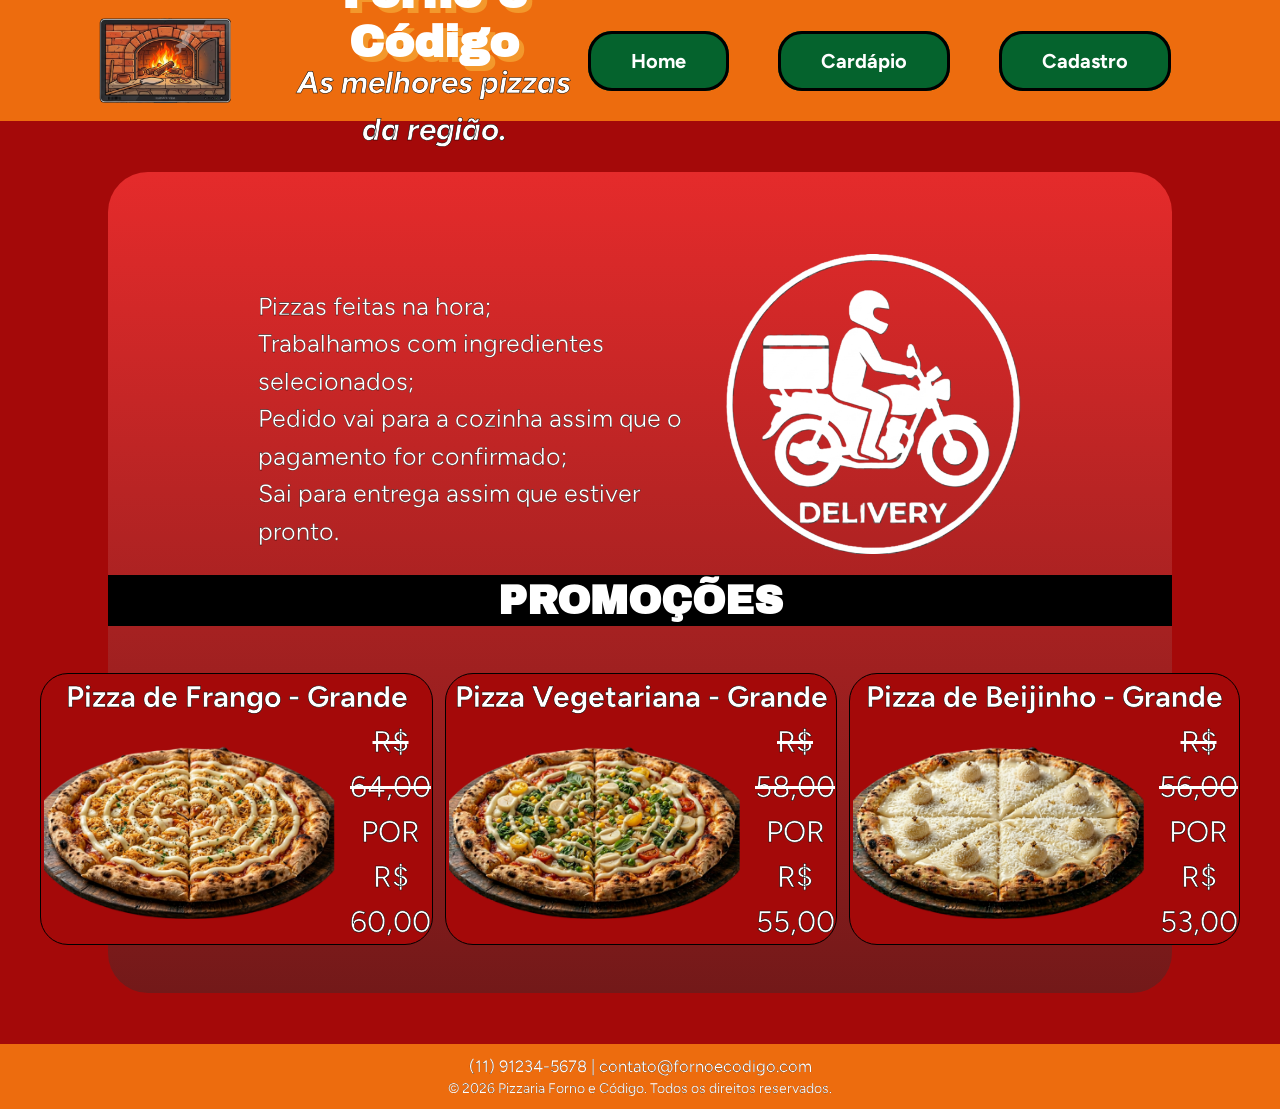
<file: index.html>
<html lang="pt-br">

<head>
    <meta charset="UTF-8">
    <meta name="viewport" content="width=device-width, initial-scale=1.0">
    <title>Pizzaria Forno e Código</title>
    <link rel="icon" type="image/x-icon" href="images/pizza-icon.png">
    <link rel="stylesheet" href="css/style.css">
</head>

<body>
    <header>
        <img src="images/logo.png">
        <div>
            <h1>Forno e Código</h1>
            <h2>As melhores pizzas da região.</h2>
        </div>
        <nav>
            <ul>
                <li><a href="index.html">Home</a></li>
                <li><a href="html/cardapio.html">Cardápio</a></li>
                <li><a href="html/cadastro.html">Cadastro</a></li>
            </ul>
        </nav>
    </header>

    <main>
        <section class="group">
            <ul>
                <li>Pizzas feitas na hora;</li>
                <li>Trabalhamos com ingredientes <br> selecionados;</li>
                <li>Pedido vai para a cozinha assim que o <br> pagamento for confirmado;</li>
                <li>Sai para entrega assim que estiver pronto.</li>
            </ul>
            <img src="images/delivery.png">
        </section>

        <section>
            <h3>PROMOÇÕES</h3>
            <div class="flex">
                <div class="promo-pizza">
                    <h4>Pizza de Frango - Grande</h4>
                    <div class="pizza">
                        <img src="images/home-pizza-frango.png">
                        <div>
                            <p class="tachado">R$ 64,00</p>
                            <p>POR R$ 60,00</p>
                        </div>
                    </div>
                </div>

                <div class="promo-pizza">
                    <h4>Pizza Vegetariana - Grande</h4>
                    <div class="pizza">
                        <img src="images/home-pizza-vegetariana.png">
                        <div>
                            <p class="tachado">R$ 58,00</p>
                            <p>POR R$ 55,00</p>
                        </div>
                    </div>
                </div>

                <div class="promo-pizza">
                    <h4>Pizza de Beijinho - Grande</h4>
                    <div class="pizza">
                        <img src="images/home-pizza-beijinho.png">
                        <div>
                            <p class="tachado">R$ 56,00</p>
                            <p>POR R$ 53,00</p>
                        </div>
                    </div>
                </div>

            </div>
        </section>
    </main>

    <footer>
        <div>
            <span>(11) 91234-5678 | contato@fornoecodigo.com</span>
        </div>
        <p>&copy; 2026 Pizzaria Forno e Código. Todos os direitos reservados.</p>
    </footer>
</body>

</html>
</file>
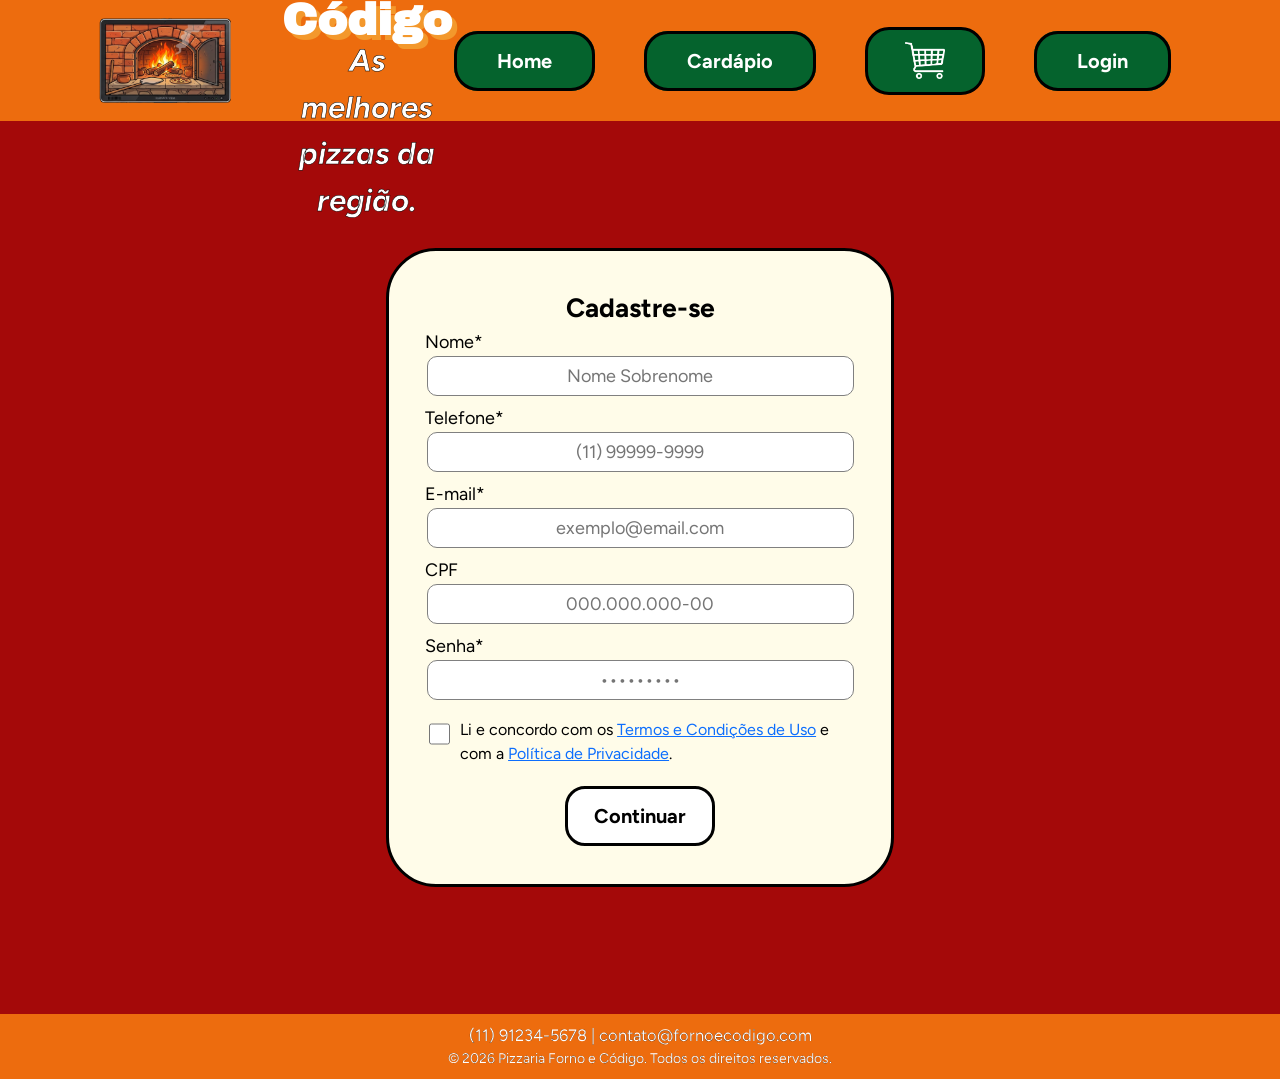
<file: html/cadastro.html>
<html lang="pt-br">

<head>
    <meta charset="UTF-8">
    <meta name="viewport" content="width=device-width, initial-scale=1.0">
    <title>Pizzaria Forno e Código</title>
    <link rel="icon" type="image/x-icon" href="../images/pizza-icon.png">
    <link rel="stylesheet" href="../css/cadastro.css">
</head>

<body>
    <header>
        <img src="../images/logo.png">
        <div>
            <h1>Forno e Código</h1>
            <h2>As melhores pizzas da região.</h2>
        </div>
        <nav>
            <ul>
                <li><a href="home.html">Home</a></li>
                <li><a href="cardapio.html">Cardápio</a></li>
                <li><a id="cart" href="carrinho.html"><img src=../images/carrinho.png></a></li>
                <li><a href="login.html">Login</a></li>
            </ul>
        </nav>
    </header>

    <main>
        <section class="container">
            <form action="endereco.html">
                <h3>Cadastre-se</h3>

                <label for="nome">Nome*</label>
                <input id="nome" type="text" placeholder="Nome Sobrenome" required>

                <label for="telefone">Telefone*</label>
                <input id="telefone" type="tel" maxlength="11" placeholder="(11) 99999-9999" required>

                <label for="email">E-mail*</label>
                <input id="email" type="email" placeholder="exemplo@email.com" required>

                <label for="cpf">CPF</label>
                <input id="cpf" type="text" maxlength="11" placeholder="000.000.000-00">

                <label for="senha">Senha*</label>
                <input id="senha" type="password" minlength="8" placeholder="•••••••••" required>

                <div id="div-termos">
                    <input type="checkbox" id="termos" name="termos" required>
                    <label for="termos">Li e concordo com os <a href="termos.html">Termos e Condições de Uso</a> e com a
                        <a href="privacidade.html">Política de Privacidade</a>.</label>
                </div>
                <input value="Continuar" type="submit">
            </form>
        </section>
    </main>

    <footer>
        <div>
            <span>(11) 91234-5678 | contato@fornoecodigo.com</span>
        </div>
        <p>&copy; 2026 Pizzaria Forno e Código. Todos os direitos reservados.</p>
    </footer>
</body>

</html>
</file>
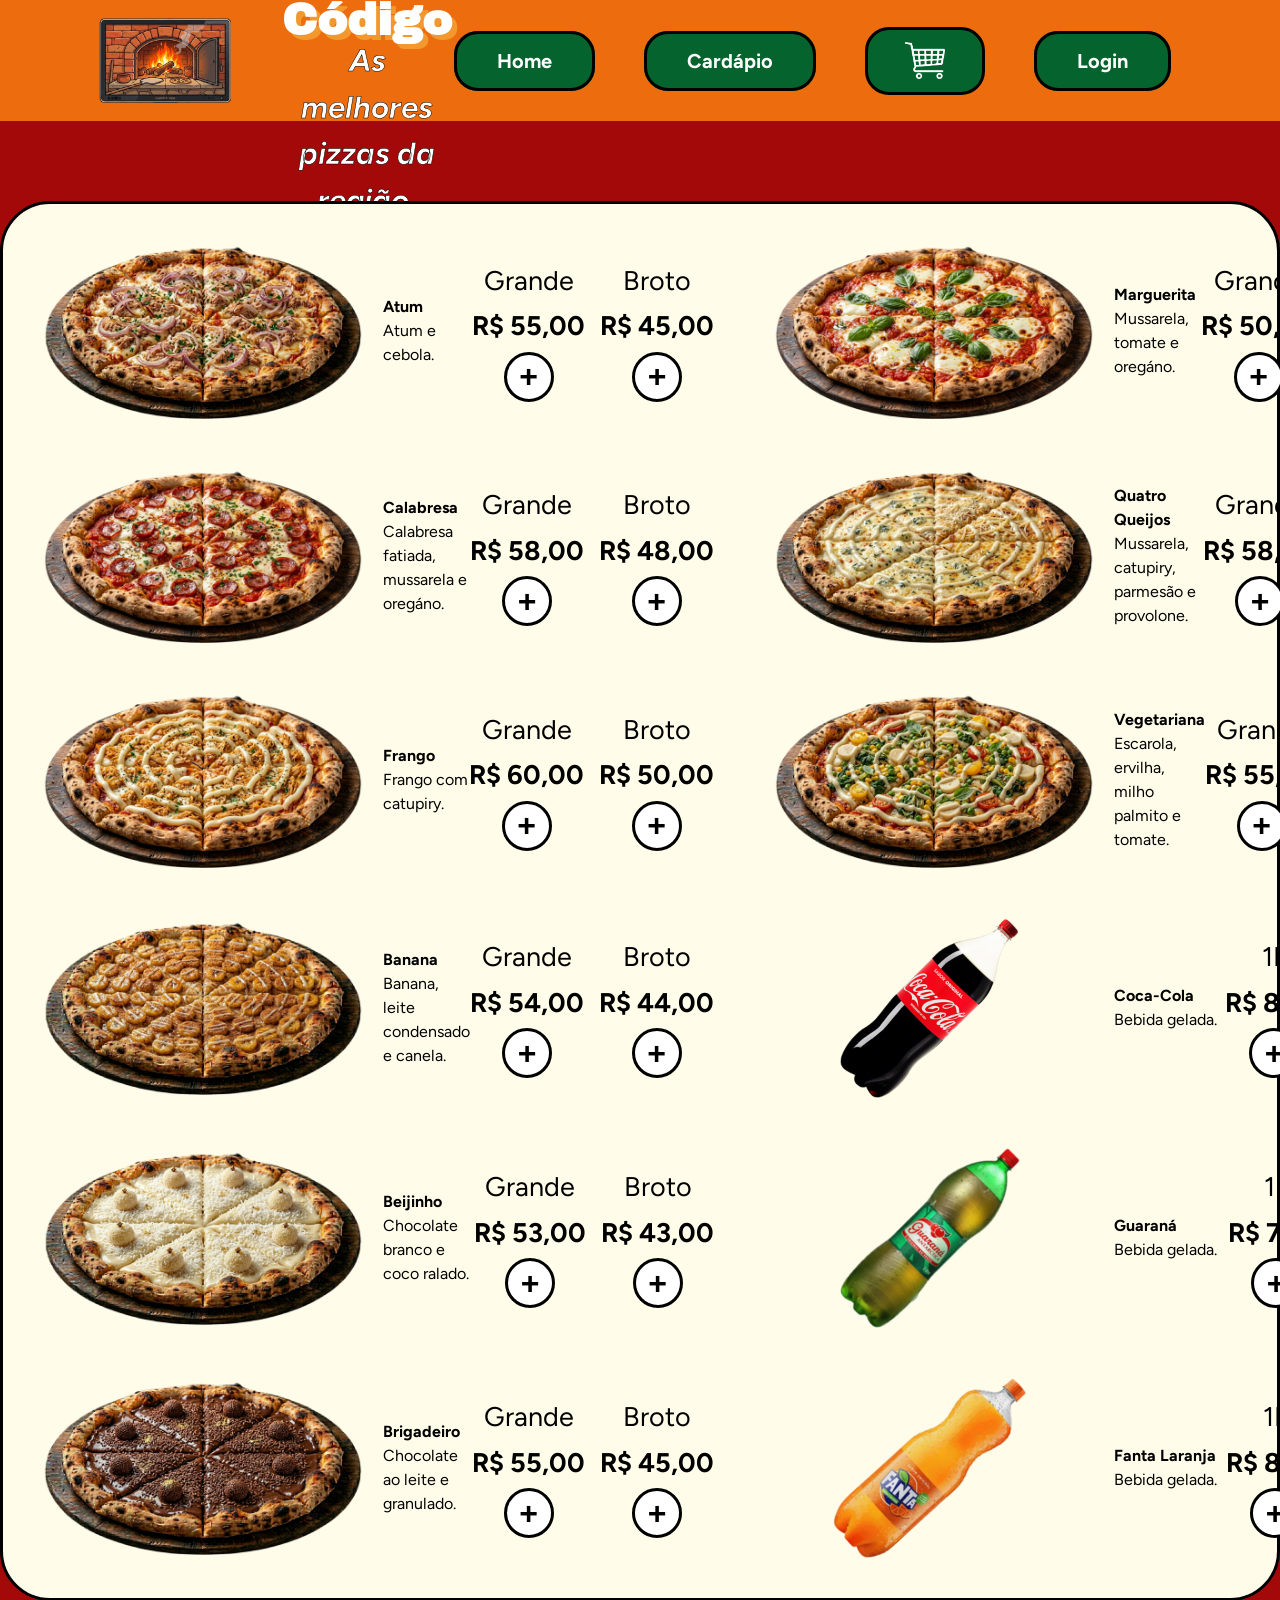
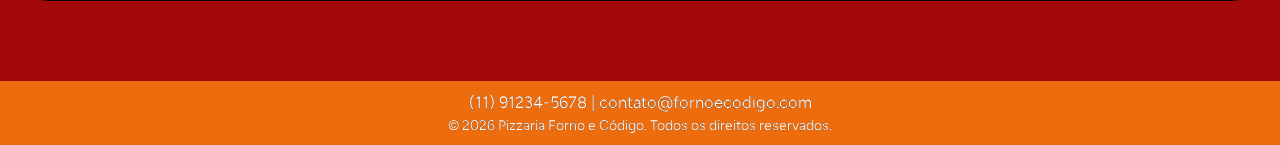
<file: html/cardapio.html>
<html lang="pt-br">

<head>
    <meta charset="UTF-8">
    <meta name="viewport" content="width=device-width, initial-scale=1.0">
    <title>Pizzaria Forno e Código</title>
    <link rel="icon" type="image/x-icon" href="../images/pizza-icon.png">
    <link rel="stylesheet" href="../css/cardapio.css">
</head>

<body>
    <header>
        <img src="../images/logo.png">
        <div>
            <h1>Forno e Código</h1>
            <h2>As melhores pizzas da região.</h2>
        </div>
        <nav>
            <ul>
                <li><a href="home.html">Home</a></li>
                <li><a href="cardapio.html">Cardápio</a></li>
                <li><a id="cart" href="carrinho.html"><img src=../images/carrinho.png></a></li>
                <li><a href="login.html">Login</a></li>
            </ul>
        </nav>
    </header>

    <main>
        <section class="container">

            <div class="pizza-grid">
                <img src="../images/pizza-atum.png" alt="Pizza de Atum">
                <div class="detalhes">
                    <div class="produto">
                        <h4>Atum</h4>
                        <p>Atum e cebola.</p>
                    </div>
                    <div class="valores">
                        <div class="coluna-preco">
                            <span class="tamanho">Grande</span>
                            <span class="preco">R$ 55,00</span>
                            <button class="btn-add">+</button>
                        </div>
                        <div class="coluna-preco">
                            <span class="tamanho">Broto</span>
                            <span class="preco">R$ 45,00</span>
                            <button class="btn-add">+</button>
                        </div>
                    </div>
                </div>
            </div>

            <div class="pizza-grid">
                <img src="../images/pizza-marguerita.png" alt="Pizza Marguerita">
                <div class="detalhes">
                    <div class="produto">
                        <h4>Marguerita</h4>
                        <p>Mussarela, tomate e oregáno.</p>
                    </div>
                    <div class="valores">
                        <div class="coluna-preco">
                            <span class="tamanho">Grande</span>
                            <span class="preco">R$ 50,00</span>
                            <button class="btn-add">+</button>
                        </div>
                        <div class="coluna-preco">
                            <span class="tamanho">Broto</span>
                            <span class="preco">R$ 40,00</span>
                            <button class="btn-add">+</button>
                        </div>
                    </div>
                </div>
            </div>

            <div class="pizza-grid">
                <img src="../images/pizza-calabresa.png" alt="Pizza de Calabresa">
                <div class="detalhes">
                    <div class="produto">
                        <h4>Calabresa</h4>
                        <p>Calabresa fatiada, mussarela e oregáno.</p>
                    </div>
                    <div class="valores">
                        <div class="coluna-preco">
                            <span class="tamanho">Grande</span>
                            <span class="preco">R$ 58,00</span>
                            <button class="btn-add">+</button>
                        </div>
                        <div class="coluna-preco">
                            <span class="tamanho">Broto</span>
                            <span class="preco">R$ 48,00</span>
                            <button class="btn-add">+</button>
                        </div>
                    </div>
                </div>
            </div>

            <div class="pizza-grid">
                <img src="../images/pizza-4-queijos.png" alt="Pizza Quatro Queijos">
                <div class="detalhes">
                    <div class="produto">
                        <h4>Quatro Queijos</h4>
                        <p>Mussarela, catupiry, parmesão e provolone.</p>
                    </div>
                    <div class="valores">
                        <div class="coluna-preco">
                            <span class="tamanho">Grande</span>
                            <span class="preco">R$ 58,00</span>
                            <button class="btn-add">+</button>
                        </div>
                        <div class="coluna-preco">
                            <span class="tamanho">Broto</span>
                            <span class="preco">R$ 48,00</span>
                            <button class="btn-add">+</button>
                        </div>
                    </div>
                </div>
            </div>

            <div class="pizza-grid">
                <img src="../images/pizza-frango.png" alt="Pizza de Frango">
                <div class="detalhes">
                    <div class="produto">
                        <h4>Frango</h4>
                        <p>Frango com catupiry.</p>
                    </div>
                    <div class="valores">
                        <div class="coluna-preco">
                            <span class="tamanho">Grande</span>
                            <span class="preco">R$ 60,00</span>
                            <button class="btn-add">+</button>
                        </div>
                        <div class="coluna-preco">
                            <span class="tamanho">Broto</span>
                            <span class="preco">R$ 50,00</span>
                            <button class="btn-add">+</button>
                        </div>
                    </div>
                </div>
            </div>

            <div class="pizza-grid">
                <img src="../images/pizza-vegetariana.png" alt="Pizza Vegetariana">
                <div class="detalhes">
                    <div class="produto">
                        <h4>Vegetariana</h4>
                        <p>Escarola, ervilha, milho palmito e tomate.</p>
                    </div>
                    <div class="valores">
                        <div class="coluna-preco">
                            <span class="tamanho">Grande</span>
                            <span class="preco">R$ 55,00</span>
                            <button class="btn-add">+</button>
                        </div>
                        <div class="coluna-preco">
                            <span class="tamanho">Broto</span>
                            <span class="preco">R$ 45,00</span>
                            <button class="btn-add">+</button>
                        </div>
                    </div>
                </div>
            </div>

            <div class="pizza-grid">
                <img src="../images/pizza-banana.png" alt="Pizza de Banana">
                <div class="detalhes">
                    <div class="produto">
                        <h4>Banana</h4>
                        <p>Banana, leite condensado e canela.</p>
                    </div>
                    <div class="valores">
                        <div class="coluna-preco">
                            <span class="tamanho">Grande</span>
                            <span class="preco">R$ 54,00</span>
                            <button class="btn-add">+</button>
                        </div>
                        <div class="coluna-preco">
                            <span class="tamanho">Broto</span>
                            <span class="preco">R$ 44,00</span>
                            <button class="btn-add">+</button>
                        </div>
                    </div>
                </div>
            </div>

            <div class="pizza-grid">
                <img src="../images/coca-cola.png" alt="Coca-Cola">
                <div class="detalhes">
                    <div class="produto">
                        <h4>Coca-Cola</h4>
                        <p>Bebida gelada.</p>
                    </div>
                    <div class="valores">
                        <div class="coluna-preco">
                            <span class="tamanho">1L</span>
                            <span class="preco">R$ 8,00</span>
                            <button class="btn-add">+</button>
                        </div>
                        <div class="coluna-preco">
                            <span class="tamanho">2L</span>
                            <span class="preco">R$ 14,00</span>
                            <button class="btn-add">+</button>
                        </div>
                    </div>
                </div>
            </div>

            <div class="pizza-grid">
                <img src="../images/pizza-beijinho.png" alt="Pizza de Beijinho">
                <div class="detalhes">
                    <div class="produto">
                        <h4>Beijinho</h4>
                        <p>Chocolate branco e coco ralado.</p>
                    </div>
                    <div class="valores">
                        <div class="coluna-preco">
                            <span class="tamanho">Grande</span>
                            <span class="preco">R$ 53,00</span>
                            <button class="btn-add">+</button>
                        </div>
                        <div class="coluna-preco">
                            <span class="tamanho">Broto</span>
                            <span class="preco">R$ 43,00</span>
                            <button class="btn-add">+</button>
                        </div>
                    </div>
                </div>
            </div>

            <div class="pizza-grid">
                <img src="../images/guarana-antartica.png" alt="Guaraná Antarctica">
                <div class="detalhes">
                    <div class="produto">
                        <h4>Guaraná</h4>
                        <p>Bebida gelada.</p>
                    </div>
                    <div class="valores">
                        <div class="coluna-preco">
                            <span class="tamanho">1L</span>
                            <span class="preco">R$ 7,00</span>
                            <button class="btn-add">+</button>
                        </div>
                        <div class="coluna-preco">
                            <span class="tamanho">2L</span>
                            <span class="preco">R$ 12,00</span>
                            <button class="btn-add">+</button>
                        </div>
                    </div>
                </div>
            </div>

            <div class="pizza-grid">
                <img src="../images/pizza-brigadeiro.png" alt="Pizza de Brigadeiro">
                <div class="detalhes">
                    <div class="produto">
                        <h4>Brigadeiro</h4>
                        <p>Chocolate ao leite e granulado.</p>
                    </div>
                    <div class="valores">
                        <div class="coluna-preco">
                            <span class="tamanho">Grande</span>
                            <span class="preco">R$ 55,00</span>
                            <button class="btn-add">+</button>
                        </div>
                        <div class="coluna-preco">
                            <span class="tamanho">Broto</span>
                            <span class="preco">R$ 45,00</span>
                            <button class="btn-add">+</button>
                        </div>
                    </div>
                </div>
            </div>


            <div class="pizza-grid">
                <img src="../images/fanta-laranja.png" alt="Fanta Laranja">
                <div class="detalhes">
                    <div class="produto">
                        <h4>Fanta Laranja</h4>
                        <p>Bebida gelada.</p>
                    </div>
                    <div class="valores">
                        <div class="coluna-preco">
                            <span class="tamanho">1L</span>
                            <span class="preco">R$ 8,00</span>
                            <button class="btn-add">+</button>
                        </div>
                        <div class="coluna-preco">
                            <span class="tamanho">2L</span>
                            <span class="preco">R$ 15,00</span>
                            <button class="btn-add">+</button>
                        </div>
                    </div>
                </div>
            </div>

        </section>
    </main>

    <footer>
        <div>
            <span>(11) 91234-5678 | contato@fornoecodigo.com</span>
        </div>
        <p>&copy; 2026 Pizzaria Forno e Código. Todos os direitos reservados.</p>
    </footer>
</body>

</html>
</file>
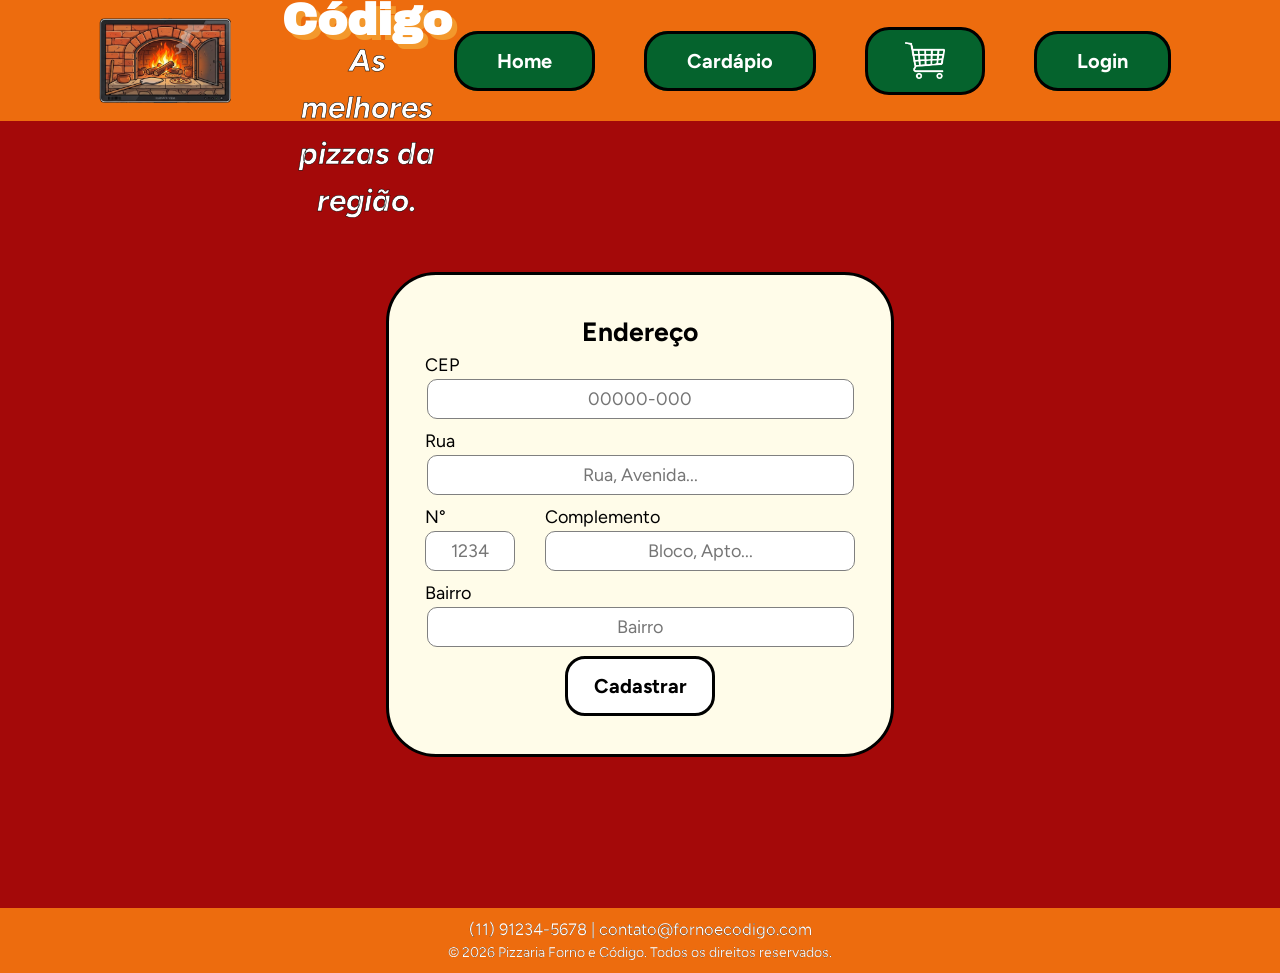
<file: html/endereco.html>
<html lang="pt-br">

<head>
    <meta charset="UTF-8">
    <meta name="viewport" content="width=device-width, initial-scale=1.0">
    <title>Pizzaria Forno e Código</title>
    <link rel="icon" type="image/x-icon" href="../images/pizza-icon.png">
    <link rel="stylesheet" href="../css/cadastro.css">
</head>

<body>
    <header>
        <img src="../images/logo.png">
        <div>
            <h1>Forno e Código</h1>
            <h2>As melhores pizzas da região.</h2>
        </div>
        <nav>
            <ul>
                <li><a href="home.html">Home</a></li>
                <li><a href="cardapio.html">Cardápio</a></li>
                <li><a id="cart" href="carrinho.html"><img src=../images/carrinho.png></a></li>
                <li><a href="login.html">Login</a></li>
            </ul>
        </nav>
    </header>

    <main>
        <section class="container">
            <form action="home.html">
                <h3>Endereço</h3>

                <label for="cep">CEP</label>
                <input id="cep" type="text" maxlength="8" placeholder="00000-000" required>

                <label for="rua">Rua</label>
                <input id="rua" type="text" placeholder="Rua, Avenida..." readonly>

                <div class="duplo">
                    <div class="grupo">
                        <label for="numero">N°</label>
                        <input id="numero" type="text" maxlength="5" placeholder="1234" required>
                    </div>

                    <div class="grupo">
                        <label for="complemento">Complemento</label>
                        <input id="complemento" type="text" placeholder="Bloco, Apto...">
                    </div>
                </div>

                <label for="bairro">Bairro</label>
                <input id="bairro" type="text" placeholder="Bairro" readonly>

                <input value="Cadastrar" type="submit">
            </form>
        </section>
    </main>

    <footer>
        <div>
            <span>(11) 91234-5678 | contato@fornoecodigo.com</span>
        </div>
        <p>&copy; 2026 Pizzaria Forno e Código. Todos os direitos reservados.</p>
    </footer>
</body>

</html>
</file>
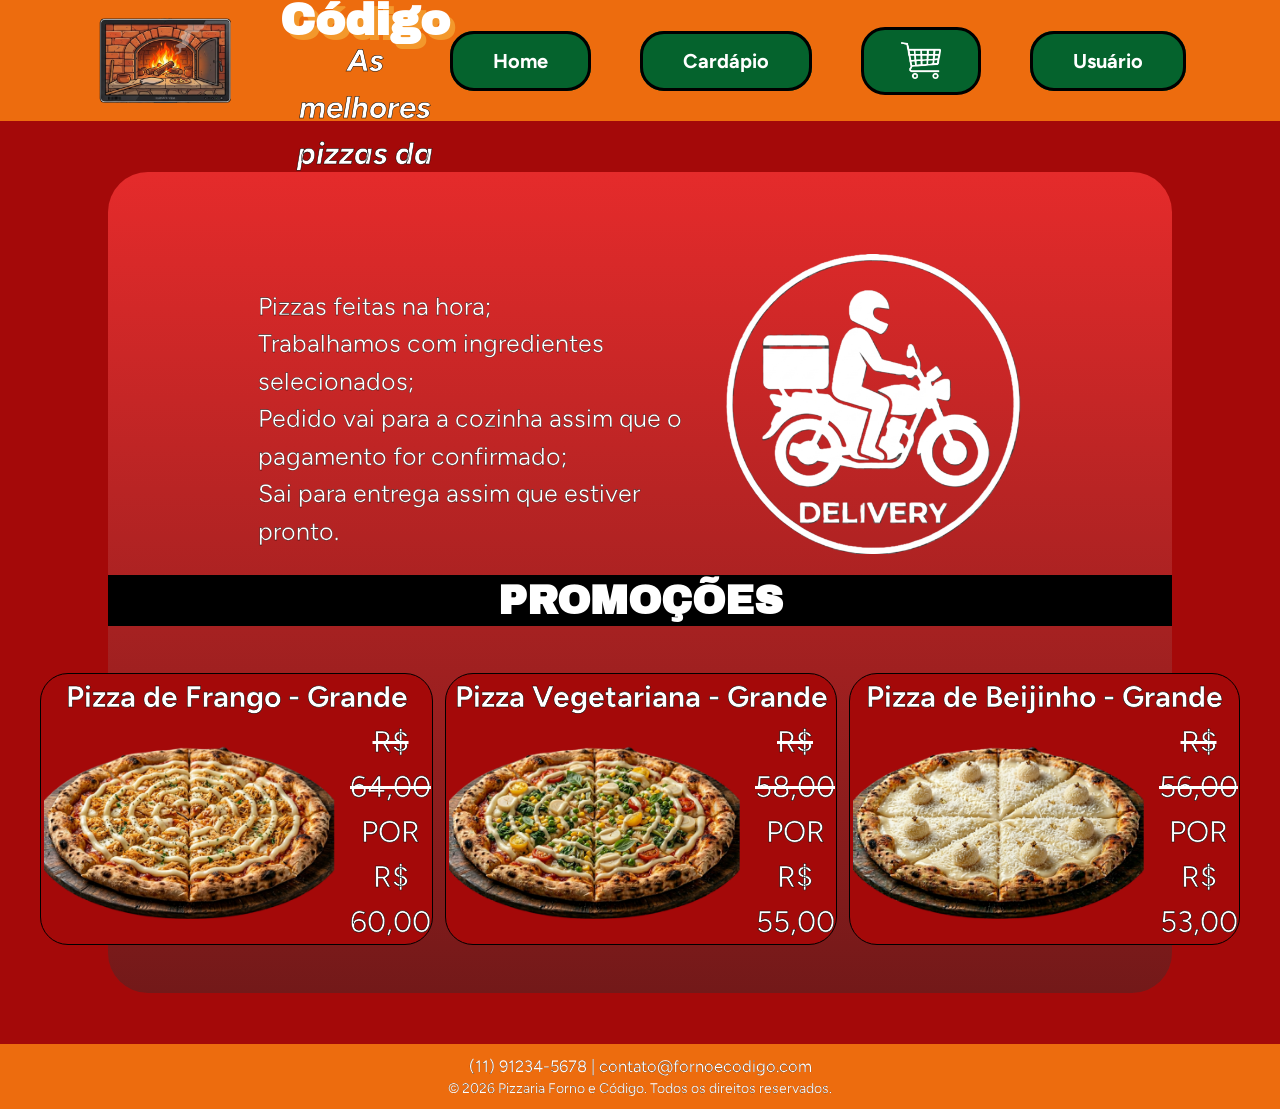
<file: html/home.html>
<html lang="pt-br">

<head>
    <meta charset="UTF-8">
    <meta name="viewport" content="width=device-width, initial-scale=1.0">
    <title>Pizzaria Forno e Código</title>
    <link rel="icon" type="image/x-icon" href="../images/pizza-icon.png">
    <link rel="stylesheet" href="../css/style.css">
</head>

<body>
    <header>
        <img src="../images/logo.png">
        <div>
            <h1>Forno e Código</h1>
            <h2>As melhores pizzas da região.</h2>
        </div>
        <nav>
            <ul>
                <li><a href="home.html">Home</a></li>
                <li><a href="cardapio.html">Cardápio</a></li>
                <li><a id="cart" href="carrinho.html"><img src=../images/carrinho.png></a></li>
                <li><a href="minhaconta.html">Usuário</a></li>
            </ul>
        </nav>
    </header>

    <main>
        <section class="group">
            <ul>
                <li>Pizzas feitas na hora;</li>
                <li>Trabalhamos com ingredientes <br> selecionados;</li>
                <li>Pedido vai para a cozinha assim que o <br> pagamento for confirmado;</li>
                <li>Sai para entrega assim que estiver pronto.</li>
            </ul>
            <img src="../images/delivery.png">
        </section>

        <section>
            <h3>PROMOÇÕES</h3>
            <div class="flex">
                <div class="promo-pizza">
                    <h4>Pizza de Frango - Grande</h4>
                    <div class="pizza">
                        <img src="../images/home-pizza-frango.png">
                        <div>
                            <p class="tachado">R$ 64,00</p>
                            <p>POR R$ 60,00</p>
                        </div>
                    </div>
                </div>

                <div class="promo-pizza">
                    <h4>Pizza Vegetariana - Grande</h4>
                    <div class="pizza">
                        <img src="../images/home-pizza-vegetariana.png">
                        <div>
                            <p class="tachado">R$ 58,00</p>
                            <p>POR R$ 55,00</p>
                        </div>
                    </div>
                </div>

                <div class="promo-pizza">
                    <h4>Pizza de Beijinho - Grande</h4>
                    <div class="pizza">
                        <img src="../images/home-pizza-beijinho.png">
                        <div>
                            <p class="tachado">R$ 56,00</p>
                            <p>POR R$ 53,00</p>
                        </div>
                    </div>
                </div>

            </div>
        </section>
    </main>

    <footer>
        <div>
            <span>(11) 91234-5678 | contato@fornoecodigo.com</span>
        </div>
        <p>&copy; 2026 Pizzaria Forno e Código. Todos os direitos reservados.</p>
    </footer>
</body>

</html>
</file>
<file: css/style.css>
@import url('https://fonts.googleapis.com/css2?family=Archivo+Black&display=swap');
@import url('https://fonts.googleapis.com/css2?family=Figtree:ital,wght@0,300..900;1,300..900&display=swap');

* {
    margin: 0;
    padding: 0;
    box-sizing: border-box;
}

body {
    display: flex;
    flex-direction: column;
    gap: 51px;
    font-family: "Figtree", sans-serif;
    line-height: 1.5;
    text-align: center;
    color: #FFFFFF;
    background-color: #a40909;
}

header {
    max-height: 121px;
    height: 300px;
    padding: 11px 0;
    display: flex;
    align-items: center;
    background-color: #ed6c0e;
}

header img {
    margin-left: 90px;
    width: 150px;
}

h1 {
    margin-bottom: -6px;
    font-family: "Archivo Black", sans-serif;
    font-size: 45px;
    line-height: normal;
    text-shadow: 5px 5px 0px #F3982C;
}

h2 {
    font-size: 31px;
    font-style: italic;
    -webkit-text-stroke: 0.5px;
    -webkit-text-stroke-color: #000000;
}

header div {
    margin-left: 40px;
}

nav {
    margin-left: auto;
    margin-right: 109px;
}

nav ul {
    display: flex;
    align-items: center;
    flex-direction: row;
    list-style-type: none;
    gap: 49px;
}

header a {
    text-decoration: none;
    padding: 15px 40px;
    font-family: "Figtree", sans-serif;
    font-size: 20px;
    font-weight: bold;
    background-color: #05632d;
    border: 3px solid #000000;
    border-radius: 24px;
    color: #FFFFFF;
}

#cart {
    padding: 0;
    width: 120px;
    height: 68px;
    display: flex;
    align-items: center;
    justify-content: center;

}

#cart img {
    width: 40px;
    height: auto;
    display: block;
    margin: 0;
    filter: brightness(0) invert(1);
}

header a img {
    width: 40px;
}

header a:hover {
    background-color: #078a3e;
    transform: scale(1.05);
    transition: 0.2s;
}

header a:focus {
    background-color: #078a3e;
    transform: scale(1.05);
    transition: 0.2s;
}

main {
    margin-left: 108px;
    margin-right: 108px;
    padding: 42px 0;
    background: linear-gradient(to top, #731919, #e52b2b);
    border-radius: 40px;
}

main ul {
    margin-top: 70px;
    list-style-type: none;
}

main li {
    font-size: 25px;
    text-align: left;
    -webkit-text-stroke-width: 0.3px;
    -webkit-text-stroke-color: #000000;
}

.group {
    padding: 0 150px;
    justify-content: space-between;
    display: flex;
    align-items: center;
}

.group img {
    margin-top: 40px;
    width: 300px;
}

h3 {
    margin: 21px auto 41px;
    font-family: "Archivo Black", sans-serif;
    font-size: 40px;
    line-height: normal;
    background-color: #000000;
    padding: 4px 0px;
}

.flex {
    display: flex;
    align-items: center;
    justify-content: center;
    justify-items: center;
}

.promo-pizza {
    box-sizing: 500px;
    width: 525px;
    min-height: 238px;
    margin: 6px;
    padding: 0 1px;
    background-color: #a40909;
    border-radius: 28px;
    border: 1px solid #000000;
}

h4 {
    margin: 0 auto;
    font-size: 30px;
    -webkit-text-stroke: 0.5px;
    -webkit-text-stroke-color: #000000;
}

.flex p {
    margin: auto;
    margin-right: 0px;
    font-size: 30px;
    -webkit-text-stroke: 0.5px;
    -webkit-text-stroke-color: #000000;
}

.pizza {
    display: flex;
    align-items: center;
    gap: 15px;
}

.pizza img {
    margin-left: 2px;
    margin-right: 0px;
    width: 291px;
}

.tachado {
    text-decoration: line-through;
    text-decoration-color: #FFFFFF;
}

footer {
    padding: 9.5px 0;
    display: flex;
    flex-direction: column;
    align-items: center;
    justify-content: center;
    background-color: #ed6c0e;
}

footer span {
    font-size: 16.5px;
    -webkit-text-stroke-color: #000000;
    -webkit-text-stroke-width: 0.15px;
}

footer p {
    font-size: 14px;
    -webkit-text-stroke-color: #000000;
    -webkit-text-stroke-width: 0.125px;
}
</file>
<file: css/cadastro.css>
@import url('https://fonts.googleapis.com/css2?family=Archivo+Black&display=swap');
@import url('https://fonts.googleapis.com/css2?family=Figtree:ital,wght@0,300..900;1,300..900&display=swap');

* {
    margin: 0;
    padding: 0;
    box-sizing: border-box;
}

body {
    display: flex;
    flex-direction: column;
    gap: 127px;
    font-family: "Figtree", sans-serif;
    line-height: 1.5;
    text-align: center;
    color: #FFFFFF;
    background-color: #a40909;
}

header {
    max-height: 121px;
    height: 300px;
    padding: 11px 0;
    display: flex;
    align-items: center;
    background-color: #ed6c0e;
}

header img {
    margin-left: 90px;
    width: 150px;
}

h1 {
    margin-bottom: -6px;
    font-family: "Archivo Black", sans-serif;
    font-size: 45px;
    line-height: normal;
    text-shadow: 5px 5px 0px #F3982C;
}

h2 {
    font-size: 31px;
    font-style: italic;
    -webkit-text-stroke: 0.5px;
    -webkit-text-stroke-color: #000000;
}

header div {
    margin-left: 40px;
}

nav {
    margin-left: auto;
    margin-right: 109px;
}

nav ul {
    display: flex;
    align-items: center;
    flex-direction: row;
    list-style-type: none;
    gap: 49px;
}

header a {
    text-decoration: none;
    padding: 15px 40px;
    font-family: "Figtree", sans-serif;
    font-size: 20px;
    font-weight: bold;
    background-color: #05632d;
    border: 3px solid #000000;
    border-radius: 24px;
    color: #FFFFFF;
}

#cart {
    padding: 0;
    width: 120px;
    height: 68px;
    display: flex;
    align-items: center;
    justify-content: center;

}

#cart img {
    width: 40px;
    height: auto;
    display: block;
    margin: 0;
    filter: brightness(0) invert(1);
}

header a img {
    width: 40px;
}

header a:hover {
    background-color: #078a3e;
    transform: scale(1.05);
    transition: 0.2s;
}

header a:focus {
    background-color: #078a3e;
    transform: scale(1.05);
    transition: 0.2s;
}

main {
    display: flex;
    min-height: 59.2%;
    align-items: center;
    justify-content: space-between;
    color: #000000;
}

.container {
    margin: auto;
    padding: 38px 26px;
    display: flex;
    justify-content: center;
    background: #fffce9;
    border-radius: 50px;
    border: 3px solid #000000;
}

form {
    display: flex;
    justify-content: center;
    flex-direction: column;
    width: 450px;
}

h3 {
    text-align: center;
    font-size: 26.5px;
}

label {
    margin-left: 10px;
    font-size: 18px;
    text-align: left;
    cursor: text;
}

input {
    margin: 0 auto 9px;
    height: 40px;
    width: 427px;
    font-family: inherit;
    font-size: 18px;
    text-align: center;
    border: 1px solid #808080;
    border-radius: 10px;
}

#div-termos {
    display: flex;
    align-items: flex-start;
    margin: 9px 10px 20px;
    gap: 10px;
}

#div-termos input[type="checkbox"] {
    margin-left: 3.5px;
    height: 32px;
    width: 32px;
    cursor: pointer;
}

#div-termos label {
    margin: 0;
    font-size: 16px;
}

#div-termos a {
    font-size: 16px;
    color: #0d6efd;
}

input[type="submit"] {
    margin: 0 auto;
    height: 60px;
    width: 150px;
    font-size: 20px;
    font-weight: bold;
    background-color: #FFFFFF;
    border: 3px solid #000000;
    border-radius: 20px;
    cursor: pointer;
}

input[type="submit"]:hover, input[type="submit"]:focus {
    background-color: #e2e2e2;
    transform: scale(1.05);
    transition: 0.2s;
}

#numero {
    width: 90px;
}

#complemento {
    width: 310px;
}

.duplo {
    display: flex;
    flex-direction: row;
    justify-content: center;
    gap: 30px;
}

.grupo {
    display: flex;
    flex-direction: column;
}

.grupo label {
    margin: 0;
}

.logar {
    display: flex;
    flex-direction: column;
    margin: 0 auto;
    /*width: 427px;*/
    align-items: flex-start;
}

.logar label {
    margin-left: 0;
}

.logar a {
    font-size: 16px;
    color: #545454;
}

.logar a:hover {
    color: #929292;
}

#div-manter {
    display: flex;
    align-items: center;
    width: 427px;
    margin: 9px auto 20px;
    gap: 10px;
}

#div-manter input[type="checkbox"] {
    margin: 0 0 0 3.5px;
    height: 23px;
    width: 23px;
    cursor: pointer;
}

#div-manter label {
    font-size: 16px;
    margin-left: 0;
    text-align: left;
}

footer {
    padding: 9.5px 0;
    display: flex;
    flex-direction: column;
    align-items: center;
    justify-content: center;
    background-color: #ed6c0e;
}

footer span {
    font-size: 16.5px;
    -webkit-text-stroke-color: #000000;
    -webkit-text-stroke-width: 0.15px;
}

footer p {
    font-size: 14px;
    -webkit-text-stroke-color: #000000;
    -webkit-text-stroke-width: 0.125px;
}
</file>
<file: css/cardapio.css>
@import url('https://fonts.googleapis.com/css2?family=Archivo+Black&display=swap');
@import url('https://fonts.googleapis.com/css2?family=Figtree:ital,wght@0,300..900;1,300..900&display=swap');

* {
    margin: 0;
    padding: 0;
    box-sizing: border-box;
}

body {
    display: flex;
    flex-direction: column;
    gap: 60px;
    font-family: "Figtree", sans-serif;
    line-height: 1.5;
    text-align: center;
    color: #FFFFFF;
    background-color: #a40909;
}

header {
    max-height: 121px;
    height: 300px;
    padding: 11px 0;
    display: flex;
    align-items: center;
    background-color: #ed6c0e;
}

header img {
    margin-left: 90px;
    width: 150px;
}

h1 {
    margin-bottom: -6px;
    font-family: "Archivo Black", sans-serif;
    font-size: 45px;
    line-height: normal;
    text-shadow: 5px 5px 0px #F3982C;
}

h2 {
    font-size: 31px;
    font-style: italic;
    -webkit-text-stroke: 0.5px;
    -webkit-text-stroke-color: #000000;
}

header div {
    margin-left: 40px;
}

nav {
    margin-left: auto;
    margin-right: 109px;
}

nav ul {
    display: flex;
    align-items: center;
    flex-direction: row;
    list-style-type: none;
    gap: 49px;
}

header a {
    text-decoration: none;
    padding: 15px 40px;
    font-family: "Figtree", sans-serif;
    font-size: 20px;
    font-weight: bold;
    background-color: #05632d;
    border: 3px solid #000000;
    border-radius: 24px;
    color: #FFFFFF;
}

#cart {
    padding: 0;
    width: 120px;
    height: 68px;
    display: flex;
    align-items: center;
    justify-content: center;

}

#cart img {
    width: 40px;
    height: auto;
    display: block;
    margin: 0;
    filter: brightness(0) invert(1);
}

header a img {
    width: 40px;
}

header a:hover {
    background-color: #078a3e;
    transform: scale(1.05);
    transition: 0.2s;
}

header a:focus {
    background-color: #078a3e;
    transform: scale(1.05);
    transition: 0.2s;
}


main {
    padding: 20px 0;
}

.container {
    background-color: #fffce9;
    border: 3px solid #000000;
    border-radius: 50px;
    padding: 40px;
    margin: 0 auto;
    max-width: 1700px;
    color: #000000;
    display: grid;
    grid-template-columns: 1fr 1fr;
    gap: 50px 60px;
}

.pizza-grid {
    display: flex;
    align-items: center;
    gap: 20px;
    text-align: left;
}

.pizza-grid img {
    width: 320px;
    height: auto;
}

.detalhes {
    display: flex;
    justify-content: space-between;
    align-items: center;
    width: 100%;
}

.texto-esquerdo {
    display: flex;
    flex-direction: column;
    max-width: 360px;
}

.texto-esquerdo h4 {
    font-size: 35px;
    font-weight: bold;
    color: #a40909;
    margin-bottom: 5px;
}

.texto-esquerdo p {
    font-size: 27px;
    color: #333333;
}

.valores {
    display: flex;
    gap: 15px;
}

.coluna-preco {
    display: flex;
    flex-direction: column;
    align-items: center;
    gap: 5px;
}

.coluna-preco .tamanho {
    font-size: 27px;
}

.coluna-preco .preco {
    font-size: 27px;
    font-weight: bold;
    white-space: nowrap;
}

.btn-add {
    width: 50px;
    height: 50px;
    border: 3px solid #000000;
    border-radius: 50%;
    background-color: #FFFFFF;
    font-size: 32px;
    font-weight: bold;
    display: flex;
    align-items: center;
    justify-content: center;
    cursor: pointer;
}

.btn-add:hover {
    background-color: #e2e2e2;
    transform: scale(1.1);
    transition: 0.2s;
}

footer {
    padding: 9.5px 0;
    display: flex;
    flex-direction: column;
    align-items: center;
    justify-content: center;
    background-color: #ed6c0e;
}

footer span {
    font-size: 16.5px;
    -webkit-text-stroke-color: #000000;
    -webkit-text-stroke-width: 0.15px;
}

footer p {
    font-size: 14px;
    -webkit-text-stroke-color: #000000;
    -webkit-text-stroke-width: 0.125px;
}
</file>
